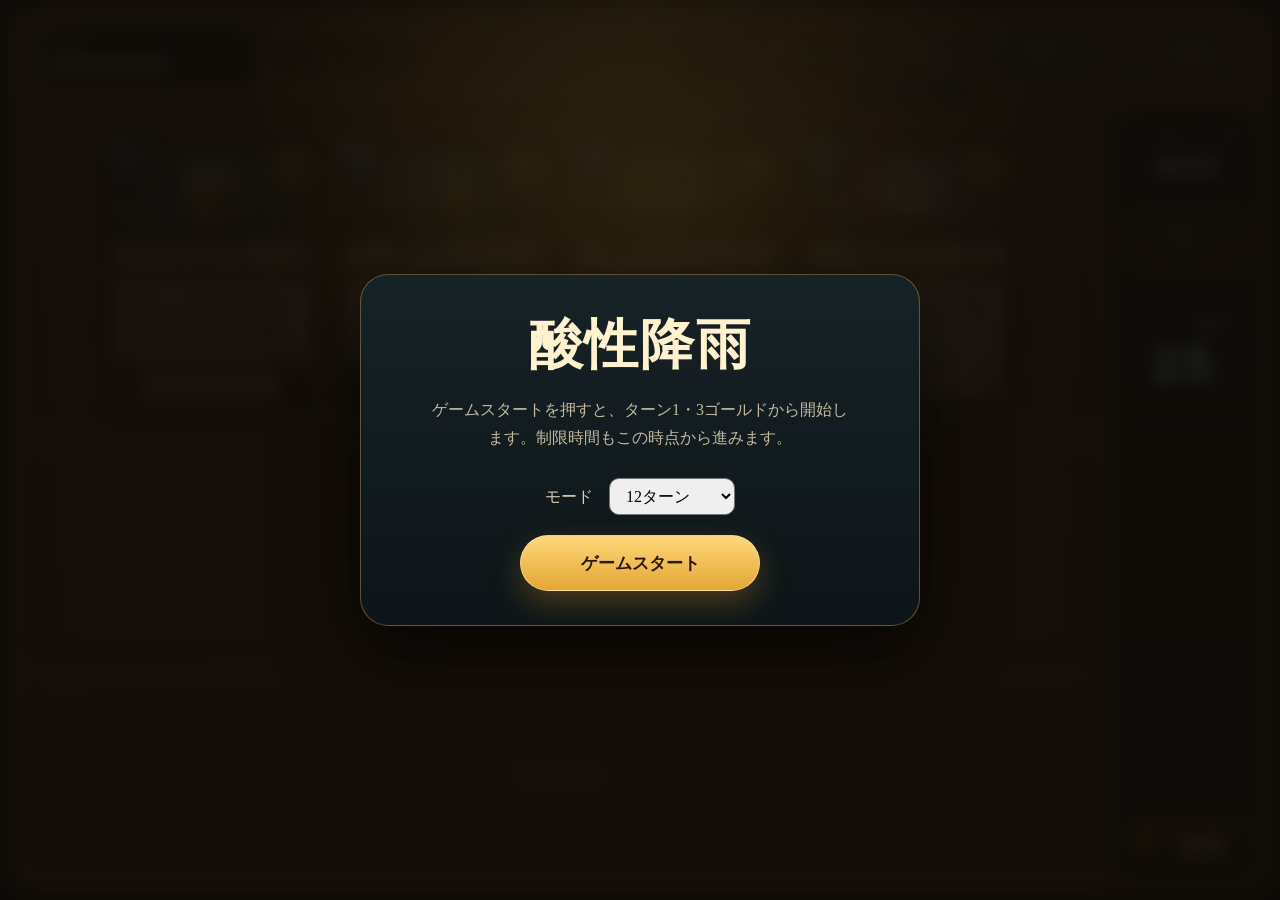
<file: index.html>
<!DOCTYPE html>
<html lang="ja">
  <head>
    <meta charset="UTF-8" />
    <meta name="viewport" content="width=device-width, initial-scale=1.0" />
    <title>Acidic Rain Battleground</title>
    <style>
      html,
      body {
        width: 100%;
        height: 100%;
        margin: 0;
        overflow: hidden;
        background: #17110d;
      }

      #stage {
        position: fixed;
        inset: 0;
        width: 100vw;
        height: 100vh;
      }

      iframe {
        width: 100%;
        height: 100%;
        border: 0;
        display: block;
      }
    </style>
  </head>
  <body>
    <div id="stage">
      <iframe
        id="game"
        src="./acidic_rain_battleground.html?v=20260710-2"
        title="Acidic Rain Battleground"
      ></iframe>
    </div>

    <script>
      const ASSET_VERSION = "20260710-2";
      const game = document.querySelector("#game");

      function appendStyle(documentRef, href, marker) {
        const old = documentRef.querySelector(`link[data-index-style="${marker}"]`);
        if (old) old.remove();

        const link = documentRef.createElement("link");
        link.rel = "stylesheet";
        link.href = `${href}?v=${ASSET_VERSION}`;
        link.dataset.indexStyle = marker;
        documentRef.head.appendChild(link);
        return link;
      }

      function appendScript(documentRef, src, marker) {
        const old = documentRef.querySelector(`script[data-index-script="${marker}"]`);
        if (old) old.remove();

        const script = documentRef.createElement("script");
        script.src = `${src}?v=${ASSET_VERSION}`;
        script.async = false;
        script.dataset.indexScript = marker;
        documentRef.body.appendChild(script);
        return script;
      }

      function installFinalStyles(documentRef) {
        documentRef
          .querySelectorAll(
            "link[data-acid-card-rough-layout], " +
            "link[data-acid-card-layout-fix], " +
            'link[data-index-style="card-frame"], ' +
            'link[data-index-style="card-layout-fix"], ' +
            'link[data-index-style="viewport-fit"], ' +
            'link[data-index-style="card-polish"], ' +
            'link[data-index-style="board-card-fix"], ' +
            'link[data-index-style="discover-final"]'
          )
          .forEach(node => node.remove());

        appendStyle(
          documentRef,
          "./acidic_rain_card_rough_layout.css",
          "card-frame"
        );
        appendStyle(
          documentRef,
          "./acidic_rain_card_layout_fix.css",
          "card-layout-fix"
        );
        appendStyle(
          documentRef,
          "./acidic_rain_viewport_fit.css",
          "viewport-fit"
        );
        appendStyle(
          documentRef,
          "./acidic_rain_card_polish.css",
          "card-polish"
        );
        appendStyle(
          documentRef,
          "./acidic_rain_board_card_fix.css",
          "board-card-fix"
        );
        appendStyle(
          documentRef,
          "./acidic_rain_discover_final.css",
          "discover-final"
        );
      }

      function installFinalCardRuntime(documentRef) {
        appendScript(
          documentRef,
          "./acidic_rain_card_final_runtime.js",
          "final-card-runtime"
        );
        appendScript(
          documentRef,
          "./acidic_rain_discover_final_runtime.js",
          "discover-final-runtime"
        );
      }

      game.addEventListener("load", () => {
        const gameDocument = game.contentDocument;
        if (!gameDocument) return;

        appendStyle(gameDocument, "./layout_1280.css", "base-layout");

        const progressionScript = appendScript(
          gameDocument,
          "./tavern_progression.js",
          "progression"
        );

        const loadPoolRules = () => {
          const poolScript = appendScript(
            gameDocument,
            "./acidic_rain_minion_pool_rules.js",
            "pool-rules"
          );

          poolScript.addEventListener("load", () => {
            installFinalStyles(gameDocument);
            installFinalCardRuntime(gameDocument);
            window.setTimeout(() => {
              installFinalStyles(gameDocument);
              installFinalCardRuntime(gameDocument);
            }, 250);
            window.setTimeout(() => {
              installFinalStyles(gameDocument);
              installFinalCardRuntime(gameDocument);
            }, 1000);
          }, { once: true });
        };

        progressionScript.addEventListener("load", loadPoolRules, { once: true });
        progressionScript.addEventListener("error", loadPoolRules, { once: true });

        installFinalStyles(gameDocument);
        installFinalCardRuntime(gameDocument);
        window.setTimeout(() => {
          installFinalStyles(gameDocument);
          installFinalCardRuntime(gameDocument);
        }, 1500);
      });
    </script>
  </body>
</html>
</file>
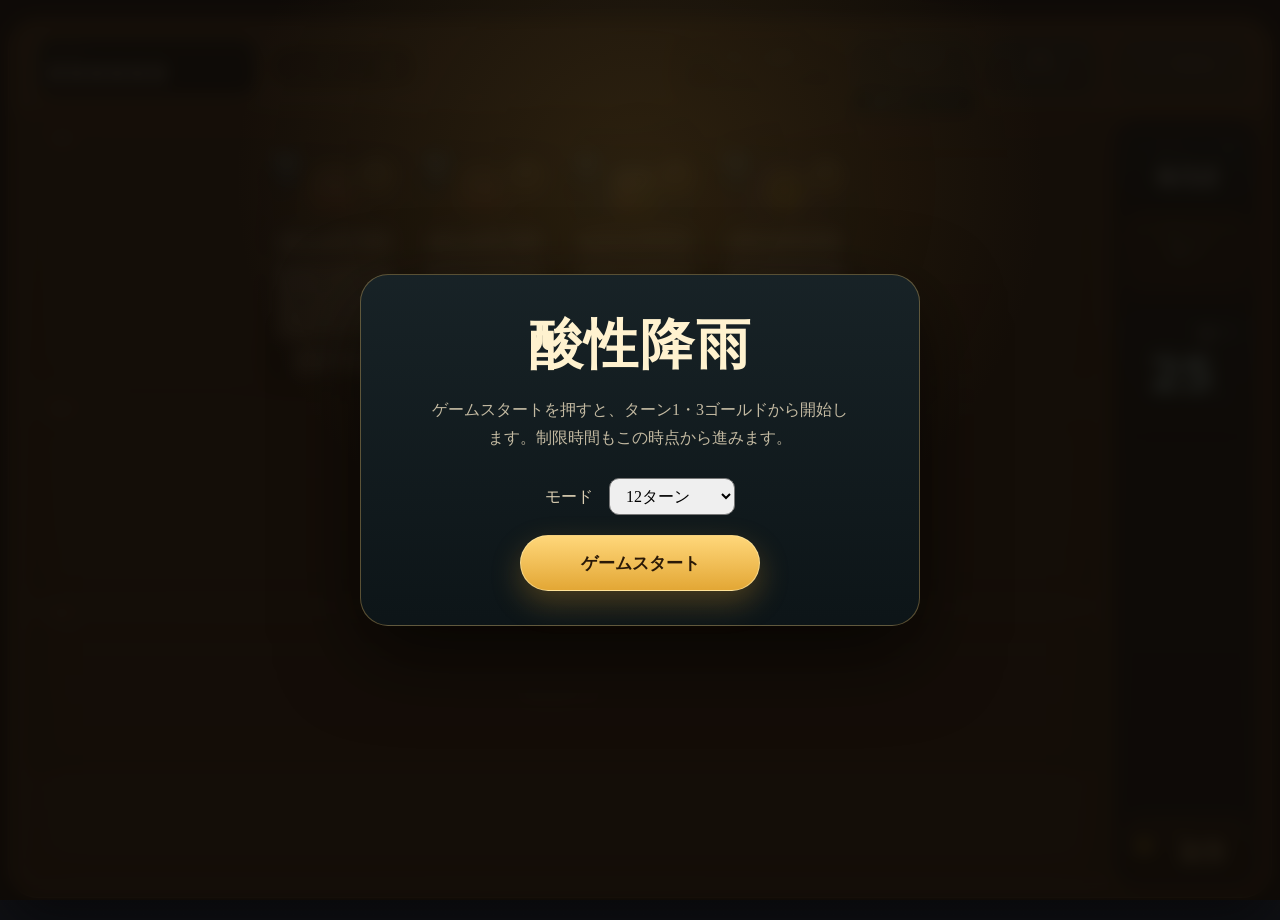
<file: acidic_rain_battleground.html>
<!DOCTYPE html>
<html lang="ja">
  <head>
    <meta charset="UTF-8" />
    <meta name="viewport" content="width=device-width, initial-scale=1.0" />
    <title>Acidic Rain Battleground</title>
    <style>
      :root {
        --bg-1: #120d08;
        --bg-2: #261810;
        --panel: rgba(38, 26, 18, 0.9);
        --panel-2: rgba(61, 41, 28, 0.88);
        --stroke: rgba(230, 198, 145, 0.2);
        --gold: #e3bb56;
        --cream: #f9ebcf;
        --muted: #cebca0;
        --emerald: #7de495;
        --rain: #7dd3ff;
        --danger: #ff9d6e;
        --hero: #d9b8ff;
        --shadow: rgba(0, 0, 0, 0.35);
      }

      * {
        box-sizing: border-box;
      }

      body {
        margin: 0;
        min-height: 100vh;
        color: var(--cream);
        font-family: Georgia, "Hiragino Mincho ProN", serif;
        background:
          radial-gradient(circle at top, rgba(255, 218, 122, 0.08), transparent 20%),
          linear-gradient(180deg, #3b305f 0%, #2c2448 20%, #53392b 20.5%, #8a623f 62%, #5c412f 100%);
      }

      .shell {
        width: min(1400px, calc(100% - 16px));
        margin: 0 auto;
        padding: 12px 0 24px;
      }

      .table-board,
      .shop-card,
      .board-card,
      .hero-card,
      .reroll-chip {
        border: 1px solid var(--stroke);
        box-shadow: 0 18px 40px var(--shadow);
      }

      .hero-select {
        display: grid;
        grid-template-columns: repeat(3, minmax(0, 1fr));
        gap: 14px;
        margin-bottom: 16px;
      }

      .hero-card {
        background: linear-gradient(180deg, rgba(70, 41, 91, 0.96), rgba(44, 29, 58, 0.96));
        border-radius: 20px;
        padding: 14px;
        cursor: pointer;
        transition: transform 180ms ease, border-color 180ms ease, background 180ms ease;
      }

      .hero-card:hover,
      .shop-card.can-buy:hover,
      .reroll-chip:hover {
        transform: translateY(-2px);
      }

      .hero-card.selected {
        border-color: rgba(217, 184, 255, 0.9);
        background: linear-gradient(180deg, rgba(84, 58, 104, 0.96), rgba(41, 27, 50, 0.96));
      }

      .hero-top,
      .stat-row {
        display: flex;
        align-items: center;
        justify-content: space-between;
        gap: 10px;
      }

      .hero-emoji {
        font-size: 28px;
      }

      .hero-name {
        font-weight: 700;
        font-size: 1.08rem;
      }

      .hero-power {
        color: var(--muted);
        font-size: 0.92rem;
        line-height: 1.55;
        min-height: 58px;
        margin: 10px 0 12px;
      }

      .hero-tag {
        display: inline-flex;
        padding: 4px 8px;
        border-radius: 999px;
        background: rgba(255, 255, 255, 0.07);
        color: var(--hero);
        font-size: 0.8rem;
      }

      .table-board {
        margin-top: 16px;
        border-radius: 34px;
        padding: 18px 18px 22px;
        background:
          radial-gradient(circle at 50% 28%, rgba(219, 181, 126, 0.14), transparent 34%),
          linear-gradient(180deg, rgba(144, 105, 67, 0.97), rgba(96, 66, 43, 0.98));
      }

      .board-tools {
        display: flex;
        align-items: center;
        justify-content: space-between;
        gap: 12px;
        margin-bottom: 10px;
      }

      .board-stats {
        display: flex;
        align-items: center;
        gap: 10px;
        flex-wrap: wrap;
      }

      .inline-stat {
        display: inline-flex;
        align-items: center;
        gap: 8px;
        padding: 7px 10px;
        border-radius: 999px;
        background: rgba(44, 28, 18, 0.28);
        border: 1px solid rgba(255, 240, 214, 0.08);
        font-size: 0.88rem;
      }

      .inline-stat .icon {
        opacity: 0.9;
      }

      .inline-stat strong {
        font-size: 1rem;
      }

      .inline-stat.gold strong {
        color: var(--gold);
      }

      .inline-stat.rain strong {
        color: var(--rain);
      }

      .reroll-chip {
        border: 0;
        border-radius: 999px;
        background: linear-gradient(180deg, #c1924f, #845829);
        color: #fff6d6;
        padding: 10px 16px;
        font-weight: 800;
        cursor: pointer;
      }

      .reroll-chip:disabled {
        opacity: 0.45;
        cursor: default;
        transform: none;
      }

      .board-actions {
        display: flex;
        align-items: center;
        gap: 10px;
      }

      .board-status {
        min-height: 22px;
        margin: 6px 2px 14px;
        color: #f4e4bb;
        font-size: 0.92rem;
      }

      .board-meta {
        margin: 0 2px 10px;
        display: flex;
        justify-content: space-between;
        gap: 10px;
        color: var(--muted);
        font-size: 0.8rem;
      }

      .board-slots,
      .shop-grid {
        display: grid;
        grid-template-columns: repeat(7, minmax(0, 1fr));
        gap: 10px;
        margin-top: 10px;
      }

      .judge-line {
        height: 8px;
        border-radius: 999px;
        background: #0f0b08;
        box-shadow: 0 2px 0 rgba(255, 240, 214, 0.18);
        margin: 18px 0;
        position: relative;
      }

      .judge-line::after {
        content: attr(data-label);
        position: absolute;
        right: 0;
        top: -22px;
        font-size: 0.74rem;
        color: #f3e2b5;
      }

      .market-gap {
        padding: 18px 0 10px;
      }

      .board-card,
      .shop-card {
        min-height: 188px;
        border-radius: 48% 48% 22% 22% / 22% 22% 12% 12%;
        padding: 18px 10px 12px;
        display: flex;
        flex-direction: column;
        justify-content: space-between;
        position: relative;
        overflow: visible;
        background:
          radial-gradient(circle at 50% 26%, rgba(102, 237, 255, 0.95), rgba(34, 73, 113, 0.92) 50%, rgba(19, 29, 41, 0.96) 74%),
          linear-gradient(180deg, rgba(89, 89, 99, 0.96), rgba(39, 39, 47, 0.96));
      }

      .dragging-card {
        position: fixed;
        z-index: 1000;
        pointer-events: none;
        transform: translate(-50%, -50%) scale(1.04);
        box-shadow: 0 20px 40px rgba(0, 0, 0, 0.45);
      }

      .board-card.drop-target,
      .shop-card.drop-target,
      .hand-card.drop-target {
        outline: 2px solid rgba(125, 228, 149, 0.9);
        outline-offset: 2px;
      }

      .board-card.reorder-target {
        outline: 3px solid rgba(255, 219, 121, 0.95);
        outline-offset: 3px;
      }

      .board-card.rain {
        background:
          radial-gradient(circle at 50% 26%, rgba(158, 255, 214, 0.95), rgba(42, 100, 62, 0.92) 54%, rgba(26, 41, 30, 0.96) 74%),
          linear-gradient(180deg, rgba(89, 89, 99, 0.96), rgba(39, 39, 47, 0.96));
        border-color: rgba(125, 211, 255, 0.38);
      }

      .board-card.seed {
        background:
          radial-gradient(circle at 50% 26%, rgba(180, 255, 140, 0.95), rgba(79, 117, 39, 0.92) 54%, rgba(36, 51, 18, 0.96) 74%),
          linear-gradient(180deg, rgba(89, 89, 99, 0.96), rgba(39, 39, 47, 0.96));
        border-color: rgba(125, 228, 149, 0.38);
      }

      .board-card.empty {
        opacity: 0.28;
        border-style: dashed;
      }

      .board-card.hero-minion {
        background: linear-gradient(180deg, rgba(64, 43, 79, 0.95), rgba(40, 27, 48, 0.96));
        border-color: rgba(217, 184, 255, 0.3);
      }

      .card-tier {
        display: inline-flex;
        align-self: flex-start;
        padding: 5px 8px;
        border-radius: 10px 10px 4px 4px;
        background: #a32678;
        color: #ffd95c;
        font-size: 0.72rem;
        font-weight: 700;
        position: absolute;
        top: -8px;
        left: 50%;
        transform: translateX(-50%);
      }

      .card-emoji {
        text-align: center;
        font-size: 48px;
        margin-top: 8px;
        filter: drop-shadow(0 0 10px rgba(112, 249, 255, 0.5));
      }

      .card-name {
        text-align: center;
        font-size: 0.95rem;
        font-weight: 700;
        line-height: 1.3;
        color: #fff6d6;
      }

      .card-text {
        color: #d6d2d1;
        text-align: center;
        font-size: 0.7rem;
        line-height: 1.4;
        min-height: 42px;
      }

      .stats {
        text-align: center;
        font-weight: 900;
        font-size: 1.25rem;
        display: flex;
        justify-content: space-between;
        align-items: center;
        gap: 12px;
        width: 100%;
        padding: 0 6px;
      }

      .stats .atk {
        color: var(--rain);
      }

      .stats .hp {
        color: var(--emerald);
      }

      .shop-card.spell {
        background:
          radial-gradient(circle at 50% 26%, rgba(248, 183, 255, 0.94), rgba(92, 59, 127, 0.92) 50%, rgba(39, 28, 51, 0.96) 74%),
          linear-gradient(180deg, rgba(89, 89, 99, 0.96), rgba(39, 39, 47, 0.96));
      }

      .shop-card.frozen {
        border-color: rgba(125, 211, 255, 0.7);
      }

      .shop-card.cant-buy {
        opacity: 0.45;
      }

      .cost {
        display: inline-flex;
        align-self: flex-start;
        padding: 4px 8px;
        border-radius: 999px;
        background: rgba(227, 187, 86, 0.15);
        color: var(--gold);
        font-size: 0.85rem;
        font-weight: 700;
      }

      .tagline {
        color: var(--muted);
        font-size: 0.82rem;
      }

      .hand-grid {
        display: flex;
        justify-content: center;
        align-items: flex-end;
        gap: 0;
        margin-top: 10px;
        min-height: 220px;
        padding: 0 18px 10px;
        overflow-x: auto;
        overflow-y: visible;
        scrollbar-width: thin;
      }

      .hand-card {
        border-radius: 18px 18px 12px 12px;
        width: 140px;
        min-width: 140px;
        min-height: 180px;
        padding: 12px 10px;
        border: 1px solid rgba(255, 255, 255, 0.08);
        background: linear-gradient(180deg, rgba(149, 154, 113, 0.96), rgba(89, 95, 63, 0.96));
        color: var(--cream);
        cursor: pointer;
        transform-origin: bottom center;
        margin-left: -38px;
        box-shadow: 0 12px 30px rgba(0, 0, 0, 0.34);
        flex: 0 0 auto;
      }

      .hand-card.spell {
        background: linear-gradient(180deg, rgba(68, 48, 84, 0.95), rgba(41, 31, 53, 0.96));
      }

      .hand-card.empty {
        opacity: 0.22;
        cursor: default;
        border-style: dashed;
      }

      .hand-grid .hand-card:first-child {
        margin-left: 0;
      }

      .result {
        display: none;
        margin-top: 14px;
        border-radius: 20px;
        padding: 18px;
        background: linear-gradient(180deg, rgba(43, 67, 51, 0.95), rgba(24, 40, 31, 0.95));
        border: 1px solid rgba(125, 228, 149, 0.4);
      }

      .result.show {
        display: block;
      }

      .result-score {
        font-size: 2.2rem;
        font-weight: 900;
        color: #f3f8af;
      }

      @media (max-width: 1080px) {
        .shop-grid {
          grid-template-columns: repeat(3, minmax(0, 1fr));
        }
      }

      @media (max-width: 760px) {
        .hero-select,
        .shop-grid,
        .board-slots {
          grid-template-columns: 1fr 1fr;
        }

        .hand-grid {
          justify-content: flex-start;
          overflow-x: auto;
          padding-bottom: 12px;
        }

        .hand-card {
          min-width: 126px;
        }

        .board-slots .board-card:first-child {
          grid-column: span 2;
        }

        .board-tools,
        .board-meta {
          flex-direction: column;
          align-items: flex-start;
        }
      }
    </style>
  </head>
  <body>
    <div class="shell">
      <section class="table-board">
          <div class="board-tools">
            <div class="board-stats">
              <span class="inline-stat gold"><span class="icon">🪙</span><strong id="goldValue">3</strong></span>
              <span class="inline-stat rain"><span class="icon">🌧️</span><strong id="growthValue">0</strong></span>
              <span class="inline-stat"><span class="icon">🏚️</span><strong id="tavernTierValue">1</strong></span>
            </div>
            <div class="board-actions">
              <button class="reroll-chip" id="upgradeBtn">酒場 1 → 2</button>
              <button class="reroll-chip" id="rerollBtn">リロール</button>
              <button class="reroll-chip" id="endTurnBtn">ターンエンド</button>
            </div>
          </div>

          <div class="board-status" id="boardStatus">ヒーローを選ぶと開始します。</div>
          <div class="board-meta">
            <span id="seedStageLabel">苗床 / 段階 1</span>
            <span id="seedStageHint">次の変異まで 2</span>
          </div>

          <div class="shop-grid" id="shopGrid"></div>
          <div class="market-gap">
            <div class="judge-line" id="tradeLine" data-label="下に越えると購入 / 上に越えると売却"></div>
          </div>
          <div class="board-slots" id="boardSlots"></div>
          <div class="hand-grid" id="handGrid"></div>

          <div class="result" id="resultBox">
            <div class="tagline">酒場閉店</div>
            <div class="result-score" id="resultScore">0</div>
            <div id="resultText"></div>
            <button class="reroll-chip" id="restartBtn" style="margin-top: 12px;">もう一度遊ぶ</button>
          </div>
      </section>
    </div>

    <script src="./acidic_rain_cards.js"></script>
    <script>
      const state = {};
      const HAND_LIMIT = 10;
      const SELL_TRIGGER_BUFFER = 34;

      const boardSlotsEl = document.querySelector("#boardSlots");
      const shopGridEl = document.querySelector("#shopGrid");
      const handGridEl = document.querySelector("#handGrid");
      const boardStatusEl = document.querySelector("#boardStatus");
      const resultBoxEl = document.querySelector("#resultBox");
      const resultScoreEl = document.querySelector("#resultScore");
      const resultTextEl = document.querySelector("#resultText");
      const tradeLineEl = document.querySelector("#tradeLine");
      const goldValueEl = document.querySelector("#goldValue");
      const growthValueEl = document.querySelector("#growthValue");
      const tavernTierValueEl = document.querySelector("#tavernTierValue");
      const seedStageLabelEl = document.querySelector("#seedStageLabel");
      const seedStageHintEl = document.querySelector("#seedStageHint");

      const upgradeBtn = document.querySelector("#upgradeBtn");
      const rerollBtn = document.querySelector("#rerollBtn");
      const endTurnBtn = document.querySelector("#endTurnBtn");
      const restartBtn = document.querySelector("#restartBtn");

      function createSeedCard() {
        return {
          id: "seed",
          name: "雨宿りの苗床",
          emoji: "🫧",
          tier: 1,
          atk: 1,
          hp: 4,
          text: "左隣でリロールされるたび育つ。",
          tribe: "育成",
          growth: true,
        };
      }

      function createRainCard() {
        return {
          id: "acidic_rain_copy",
          name: "酸性降雨",
          emoji: "🌧️",
          tier: 3,
          cost: 3,
          atk: 6,
          hp: 6,
          tribe: "エレメンタル",
          text: "盤面にある間、4回リロールするたび酒場右端のミニオンのスタッツを得る。",
          aura(state) {
            state.acidRainEchoMultiplier = Math.max(state.acidRainEchoMultiplier, 1);
          },
        };
      }

      function initialState() {
        state.hero = null;
        state.turn = 1;
        state.maxTurns = 8;
        state.gold = 10;
        state.tavernTier = 1;
        state.rerolls = 0;
        state.seedGrowth = 0;
        state.board = [createSeedCard(), createRainCard(), null, null, null, null, null, null, null];
        state.shop = [];
        state.hand = [createRainCard()];
        state.frozen = false;
        state.freeRerolls = 0;
        state.firstRerollFree = false;
        state.extraSeedGrowth = 0;
        state.nextBattlecryMultiplier = 0;
        state.extraSpellShop = 0;
        state.extraElementalShop = 0;
        state.nextSpellDiscount = 0;
        state.pendingSellRainAbsorb = 0;
        state.elementalRerollBonus = 0;
        state.battlecryMultiplier = 1;
        state.eliseCopies = 0;
        state.acidRainEchoMultiplier = 0;
        state.dragging = null;
        state.gameOver = false;
        state.statusMessage = "カードを購入して盤面を育てよう。";
      }

      function getRerollCost(gameState = state) {
        if (gameState.freeRerolls > 0 || gameState.firstRerollFree) {
          return 0;
        }
        return 1;
      }

      function setupRun() {
        initialState();
        drawShop();
        updateAuras();
        resultBoxEl.classList.remove("show");
        log("カードを購入して盤面を育てよう。");
      }

      function cloneCard(card) {
        return { ...card };
      }

      function availablePool() {
        return [...MINIONS.filter((card) => card.tier <= state.tavernTier), ...SPELLS.filter((card) => card.tier <= state.tavernTier)];
      }

      function drawShop() {
        if (state.frozen) {
          state.shop.forEach((card) => {
            if (card) {
              card.frozen = true;
            }
          });
          return;
        }

        const minionPool = MINIONS.filter((card) => card.tier <= state.tavernTier);
        const spellPool = SPELLS.filter((card) => card.tier <= state.tavernTier);
        state.shop = [];
        const minionCount = Math.min(6, 3 + state.tavernTier);
        for (let i = 0; i < minionCount; i += 1) {
          state.shop.push(createWeightedMinionCard(minionPool));
        }
        state.shop.push(createSpecificShopCard(spellPool));
        for (let i = 0; i < state.extraSpellShop; i += 1) {
          state.shop.push(createSpecificShopCard(spellPool));
        }
        for (let i = 0; i < state.extraElementalShop; i += 1) {
          state.shop.push(createSpecificShopCard(minionPool.filter((card) => card.tribe === "エレメンタル")));
        }
      }

      function createWeightedMinionCard(pool) {
        if (!pool.length) return null;
        const weightedPool = [];
        pool.forEach((card) => {
          const weight = Math.max(1, state.tavernTier - card.tier + 2);
          for (let i = 0; i < weight; i += 1) {
            weightedPool.push(card);
          }
        });
        if (!weightedPool.length) {
          return createSpecificShopCard(pool);
        }
        return cloneCard(weightedPool[Math.floor(Math.random() * weightedPool.length)]);
      }

      function createSpecificShopCard(pool) {
        if (!pool.length) return null;
        const pick = cloneCard(pool[Math.floor(Math.random() * pool.length)]);
        pick.frozen = false;
        return pick;
      }

      function getEvolutionStage(growth) {
        let index = 0;
        EVOLUTION_STAGES.forEach((stage, stageIndex) => {
          if (growth >= stage.at) {
            index = stageIndex;
          }
        });
        return { ...EVOLUTION_STAGES[index], index };
      }

      function nextStageThreshold(growth) {
        const nextStage = EVOLUTION_STAGES.find((stage) => stage.at > growth);
        return nextStage ? nextStage.at : EVOLUTION_STAGES[EVOLUTION_STAGES.length - 1].at;
      }

      function buffRain(gameState, atk, hp) {
        const rain = gameState.board[1];
        rain.atk += atk;
        rain.hp += hp;
      }

      function buffAllRains(gameState, atk, hp) {
        gameState.board.forEach((card, index) => {
          if (!card) return;
          if (index === 1 || card.id === "acidic_rain_copy") {
            card.atk += atk;
            card.hp += hp;
          }
        });
      }

      function getRightmostShopCard(gameState) {
        for (let i = gameState.shop.length - 1; i >= 0; i -= 1) {
          if (gameState.shop[i]) return gameState.shop[i];
        }
        return null;
      }

      function randomFrom(array) {
        return array[Math.floor(Math.random() * array.length)];
      }

      function getFirstEmptyBoardSlot() {
        return state.board.findIndex((slot, slotIndex) => slotIndex >= 2 && slot === null);
      }

      function gainCardToHand(gameState, card, message) {
        if (!card) return;
        if (gameState.hand.length >= HAND_LIMIT) {
          log("手札がいっぱい。");
          return false;
        }
        gameState.hand.push(cloneCard(card));
        if (message) {
          log(message);
        }
        return true;
      }

      function gainRandomMinionToHand(gameState, predicate, message) {
        const pool = MINIONS.filter((card) => card.tier <= Math.max(gameState.tavernTier, 1) && predicate(card));
        if (pool.length) {
          gainCardToHand(gameState, randomFrom(pool), message);
        }
      }

      function gainRandomSpellToHand(gameState, predicate, message) {
        const pool = SPELLS.filter((card) => predicate(card));
        if (pool.length) {
          gainCardToHand(gameState, randomFrom(pool), message);
        }
      }

      function gainRandomCardToHand(gameState, predicate, message) {
        const pool = availablePool().filter((card) => predicate(card));
        if (pool.length) {
          gainCardToHand(gameState, randomFrom(pool), message);
        }
      }

      function updateAuras() {
        state.extraSeedGrowth = 0;
        state.firstRerollFree = false;
        state.extraSpellShop = 0;
        state.extraElementalShop = 0;
        state.elementalRerollBonus = 0;
        state.battlecryMultiplier = state.hero?.battlecryMultiplier || 1;
        state.eliseCopies = 0;
        state.acidRainEchoMultiplier = 0;
        for (const card of state.board) {
          if (card && typeof card.aura === "function") {
            card.aura(state);
          }
          if (card && typeof card.passive === "function") {
            card.passive(state);
          }
        }
      }

      function resolveRerollMilestones() {
        if (state.eliseCopies > 0 && state.rerolls > 0 && state.rerolls % 6 === 0) {
          for (let i = 0; i < state.eliseCopies; i += 1) {
            gainRandomMinionToHand(state, (card) => card.tier === 3, "エリーズがTier3カードを届けた。");
          }
        }
        if (state.acidRainEchoMultiplier > 0 && state.rerolls > 0 && state.rerolls % 4 === 0) {
          const target = [...state.shop].reverse().find(card => card && card.type !== "spell");
          if (target) {
            buffAllRains(state, target.atk || 0, target.hp || 0);
          }
        }
      }

      function growSeed(baseGrowth) {
        state.seedGrowth = 0;
      }

      function rerollShop() {
        if (state.gameOver) return;
        const cost = getRerollCost(state);
        if (state.freeRerolls > 0) {
          state.freeRerolls -= 1;
        } else if (state.firstRerollFree) {
          state.firstRerollFree = false;
        }
        if (state.gold < cost) {
          log("コインが足りない。");
          return;
        }
        state.gold -= cost;
        state.rerolls += 1;
        if (state.hero?.onReroll) {
          state.hero.onReroll(state);
        }
        resolveRerollMilestones();
        const growthGain = 1 + state.extraSeedGrowth;
        growSeed(growthGain);
        state.frozen = false;
        drawShop();
        updateAuras();
        log(`リロールで苗床が ${growthGain} 成長。左隣育成ループが進んだ。`);
        render();
      }

      function buyCard(index) {
        if (state.gameOver) return;
        const card = state.shop[index];
        if (!card) return;
        const effectiveCost = card.type === "spell" ? Math.max(0, card.cost - state.nextSpellDiscount) : card.cost;
        if (state.gold < effectiveCost) return false;
        if (state.hand.length >= HAND_LIMIT) {
          log("手札がいっぱい。");
          return false;
        }
        state.gold -= effectiveCost;
        if (card.type === "spell") {
          state.nextSpellDiscount = 0;
        }
        state.hand.push({ ...card });
        state.shop[index] = null;
        log(`${card.emoji} ${card.name} を購入して手札に加えた。`);
        render();
        return true;
      }

      function playHandCard(index) {
        return playHandCardToSlot(index, getFirstEmptyBoardSlot());
      }

      function playHandCardToSlot(index, targetIndex) {
        const card = state.hand[index];
        if (!card || state.gameOver) return;

        if (card.type === "spell") {
          card.cast(state);
          state.hand.splice(index, 1);
          updateAuras();
          log(`${card.emoji} ${card.name} を手札から使用。`);
          render();
          return true;
        }

        if (targetIndex == null || targetIndex < 2 || state.board[targetIndex]) {
          log("盤面がいっぱい。");
          return false;
        }

        const multiplier = state.battlecryMultiplier + state.nextBattlecryMultiplier;
        state.nextBattlecryMultiplier = 0;
        for (let i = 0; i < multiplier; i += 1) {
          if (typeof card.battlecry === "function") {
            card.battlecry(state);
          }
        }
        state.board[targetIndex] = { ...card };
        if (card.tribe === "エレメンタル" && state.elementalRerollBonus > 0) {
          state.freeRerolls += state.elementalRerollBonus;
        }
        state.hand.splice(index, 1);
        updateAuras();
        log(`${card.emoji} ${card.name} を手札から場に出した。`);
        render();
        return true;
      }

      function sellBoardCard(index) {
        const card = state.board[index];
        if (!card || index < 2 || state.gameOver) return;
        state.gold += 1;
        if (state.pendingSellRainAbsorb > 0) {
          buffAllRains(state, card.atk || 0, card.hp || 0);
          state.pendingSellRainAbsorb -= 1;
        }
        if (typeof card.onSell === "function") {
          card.onSell(state);
        }
        state.board[index] = null;
        updateAuras();
        log(`${card.emoji} ${card.name} を売却した。`);
        render();
      }

      function moveBoardCard(fromIndex, toIndex) {
        if (fromIndex < 2 || toIndex < 2 || fromIndex === toIndex) return false;
        const fromCard = state.board[fromIndex];
        if (!fromCard) return false;
        const temp = state.board[toIndex];
        state.board[toIndex] = fromCard;
        state.board[fromIndex] = temp;
        log(`${fromCard.emoji} ${fromCard.name} を並べ替えた。`);
        render();
        return true;
      }

      function startThresholdDrag(sourceKind, index, element, event) {
        if (state.gameOver) return;
        if (sourceKind === "shop" && !state.shop[index]) return;
        if (sourceKind === "board" && !state.board[index]) return;

        event.preventDefault();
        const rect = element.getBoundingClientRect();
        const clone = element.cloneNode(true);
        clone.classList.add("dragging-card");
        clone.style.width = `${rect.width}px`;
        clone.style.height = `${rect.height}px`;
        clone.style.left = `${event.clientX}px`;
        clone.style.top = `${event.clientY}px`;
        document.body.appendChild(clone);

        state.dragging = {
          sourceKind,
          index,
          sourceElement: element,
          clone,
          startY: event.clientY,
          lastY: event.clientY,
          lastX: event.clientX,
          boardTargetIndex: null,
        };

        window.addEventListener("pointermove", onThresholdDragMove);
        window.addEventListener("pointerup", onThresholdDragEnd);
      }

      function onThresholdDragMove(event) {
        if (!state.dragging) return;
        const drag = state.dragging;
        drag.lastY = event.clientY;
        drag.lastX = event.clientX;
        drag.clone.style.left = `${event.clientX}px`;
        drag.clone.style.top = `${event.clientY}px`;

        const tradeLineRect = tradeLineEl.getBoundingClientRect();
        const sellTriggerY = tradeLineRect.top - SELL_TRIGGER_BUFFER;
        const buyTriggerY = tradeLineRect.bottom;
        tradeLineEl.classList.toggle(
          "drop-target",
          (drag.sourceKind === "shop" && event.clientY > buyTriggerY) ||
          (drag.sourceKind === "board" && event.clientY < sellTriggerY)
        );

        document.querySelectorAll(".board-card.reorder-target").forEach((node) => node.classList.remove("reorder-target"));
        drag.boardTargetIndex = null;
        if (drag.sourceKind === "board" && event.clientY >= sellTriggerY) {
          const hovered = document.elementFromPoint(event.clientX, event.clientY)?.closest("[data-board-slot]");
          if (hovered) {
            const targetIndex = Number(hovered.dataset.boardSlot);
            if (targetIndex >= 2 && targetIndex !== drag.index) {
              drag.boardTargetIndex = targetIndex;
              hovered.classList.add("reorder-target");
            }
          }
        }
      }

      function onThresholdDragEnd() {
        if (!state.dragging) return;
        const drag = state.dragging;
        const tradeLineRect = tradeLineEl.getBoundingClientRect();
        const sellTriggerY = tradeLineRect.top - SELL_TRIGGER_BUFFER;
        const buyTriggerY = tradeLineRect.bottom;

        if (drag.sourceKind === "shop" && drag.lastY > buyTriggerY) {
          buyCard(drag.index);
        } else if (drag.sourceKind === "board" && drag.lastY < sellTriggerY) {
          sellBoardCard(drag.index);
        } else if (drag.sourceKind === "board" && drag.boardTargetIndex != null) {
          moveBoardCard(drag.index, drag.boardTargetIndex);
        }

        tradeLineEl.classList.remove("drop-target");
        document.querySelectorAll(".board-card.reorder-target").forEach((node) => node.classList.remove("reorder-target"));
        drag.clone.remove();
        state.dragging = null;
        window.removeEventListener("pointermove", onThresholdDragMove);
        window.removeEventListener("pointerup", onThresholdDragEnd);
      }

      function dragPayload(kind, index) {
        return JSON.stringify({ kind, index });
      }

      function readDragPayload(event) {
        try {
          const raw = event.dataTransfer.getData("text/plain");
          return raw ? JSON.parse(raw) : null;
        } catch {
          return null;
        }
      }

      function allowDrop(event, element) {
        event.preventDefault();
        element.classList.add("drop-target");
      }

      function clearDropTarget(element) {
        element.classList.remove("drop-target");
      }

      function handleBoardDrop(targetIndex, payload) {
        if (!payload) return;
        if (payload.kind === "hand") {
          playHandCardToSlot(payload.index, targetIndex);
          return;
        }
        if (payload.kind === "board") {
          moveBoardCard(payload.index, targetIndex);
        }
      }

      function handleHandDrop(targetIndex, payload) {
        if (!payload) return;
        if (payload.kind === "shop") {
          buyCard(payload.index);
          return;
        }
        if (payload.kind === "hand") {
          if (payload.index === targetIndex) return;
          const moving = state.hand[payload.index];
          if (!moving) return;
          const temp = state.hand[targetIndex] ?? null;
          state.hand[targetIndex] = moving;
          state.hand[payload.index] = temp;
          render();
        }
      }

      function toggleFreeze() {
        if (state.gameOver) return;
        state.frozen = !state.frozen;
        state.shop.forEach((card) => {
          if (card) {
            card.frozen = state.frozen;
          }
        });
        log(state.frozen ? "酒場を凍結した。" : "凍結を解除した。");
        render();
      }

      function upgradeTavern() {
        if (state.gameOver) return;
        const cost = Math.max(3, 6 - state.tavernTier);
        if (state.tavernTier >= 3) {
          log("酒場グレードは最大。");
          return;
        }
        if (state.gold < cost) {
          log("酒場アップのコインが足りない。");
          return;
        }
        state.gold -= cost;
        state.tavernTier += 1;
        state.frozen = false;
        drawShop();
        updateAuras();
        log(`酒場をグレード ${state.tavernTier} に上げた。`);
        render();
      }

      function endTurn() {
        if (state.gameOver) return;
        const rain = state.board[1];
        // Acidic Rain grows only through card effects; ending a turn alone grants no stats.
        state.turn += 1;
        if (state.turn > state.maxTurns) {
          finishRun();
          return;
        }
        state.gold = 10;
        if (state.hero?.onTurnStart) {
          state.hero.onTurnStart(state);
        }
        drawShop();
        updateAuras();
        log(`ターン ${state.turn}。新しい酒場が開いた。`);
        render();
      }

      function finishRun() {
        state.gameOver = true;
        const rain = state.board[1];
        const boardCount = state.board.filter(Boolean).length;
        const score = rain.atk * 4 + rain.hp * 3 + state.rerolls * 2 + boardCount * 3;
        resultBoxEl.classList.add("show");
        resultScoreEl.textContent = `${score} score`;
        resultTextEl.innerHTML = `最終酸性降雨: <strong>${rain.atk}/${rain.hp}</strong><br>総リロール: <strong>${state.rerolls}</strong><br>酒場グレード: <strong>${state.tavernTier}</strong>`;
        log("酒場閉店。酸性降雨の最終結果を集計した。");
        render();
      }

      function log(message) {
        state.statusMessage = message;
        boardStatusEl.textContent = message;
      }

      function renderBoard() {
        boardSlotsEl.innerHTML = "";
        state.board.forEach((card, index) => {
          if (index < 2) return;
          const node = document.createElement("article");
          if (!card) {
            node.className = "board-card empty";
            node.dataset.boardSlot = index;
            node.innerHTML = `<div class="card-tier">空き</div><div class="card-emoji">+</div><div class="card-name">空きスロット</div><div class="card-text">雇用したミニオンが入る</div>`;
            node.addEventListener("dragover", (event) => allowDrop(event, node));
            node.addEventListener("dragleave", () => clearDropTarget(node));
            node.addEventListener("drop", (event) => {
              event.preventDefault();
              clearDropTarget(node);
              handleBoardDrop(index, readDragPayload(event));
            });
            boardSlotsEl.appendChild(node);
            return;
          }

          let extraClass = "";
          if (card.heroId || state.hero?.id === card.id) extraClass = " hero-minion";
          node.className = `board-card${extraClass}`;
          node.dataset.boardSlot = index;
          node.addEventListener("pointerdown", (event) => startThresholdDrag("board", index, node, event));
          node.addEventListener("dragover", (event) => allowDrop(event, node));
          node.addEventListener("dragleave", () => clearDropTarget(node));
          node.addEventListener("drop", (event) => {
            event.preventDefault();
            clearDropTarget(node);
            handleBoardDrop(index, readDragPayload(event));
          });
          node.innerHTML = `
            <div class="card-tier">酒場 ${card.tier}</div>
            <div class="card-emoji">${card.emoji}</div>
            <div class="card-name">${card.name}</div>
            <div class="card-text">${card.text || ""}</div>
            <div class="stats"><span class="atk">${card.atk}</span>/<span class="hp">${card.hp}</span></div>
          `;
          boardSlotsEl.appendChild(node);
        });
      }

      function renderShop() {
        shopGridEl.innerHTML = "";
        state.shop.forEach((card, index) => {
          const node = document.createElement("button");
          if (!card) {
            node.className = "shop-card cant-buy";
            node.disabled = true;
            node.innerHTML = `<div class="cost">売り切れ</div><div class="card-emoji">—</div><div class="card-name">空席</div><div class="card-text"></div>`;
            shopGridEl.appendChild(node);
            return;
          }

          const effectiveCost = card.type === "spell" ? Math.max(0, card.cost - state.nextSpellDiscount) : card.cost;
          const canBuy = state.gold >= effectiveCost && !state.gameOver;
          const spellClass = card.type === "spell" ? " spell" : "";
          const freezeClass = card.frozen ? " frozen" : "";
          const cantClass = canBuy ? " can-buy" : " cant-buy";
          node.className = `shop-card${spellClass}${freezeClass}${cantClass}`;
          node.disabled = !canBuy;
          if (canBuy) {
            node.addEventListener("pointerdown", (event) => startThresholdDrag("shop", index, node, event));
          }
          node.innerHTML = `
            <div class="cost">${effectiveCost} gold</div>
            <div class="card-emoji">${card.emoji}</div>
            <div class="card-name">${card.name}</div>
            <div class="tagline">Tier ${card.tier} / ${card.type === "spell" ? "Spell" : card.tribe}</div>
            <div class="card-text">${card.text}</div>
            <div class="stats"><span class="atk">${card.atk || 0}</span>/<span class="hp">${card.hp || 0}</span></div>
          `;
          shopGridEl.appendChild(node);
        });
      }

      function renderHand() {
        handGridEl.innerHTML = "";
        const cards = state.hand.slice(0, HAND_LIMIT);
        const handOffset = (cards.length - 1) / 2;
        cards.forEach((card, index) => {
          const node = document.createElement("button");
          node.className = `hand-card${card.type === "spell" ? " spell" : ""}`;
          const angle = (index - handOffset) * 8;
          const lift = Math.abs(index - handOffset) * 6;
          node.style.transform = `translateY(${lift}px) rotate(${angle}deg)`;
          node.draggable = true;
          node.addEventListener("dragstart", (event) => {
            event.dataTransfer.setData("text/plain", dragPayload("hand", index));
          });
          node.addEventListener("dragover", (event) => allowDrop(event, node));
          node.addEventListener("dragleave", () => clearDropTarget(node));
          node.addEventListener("drop", (event) => {
            event.preventDefault();
            clearDropTarget(node);
            handleHandDrop(index, readDragPayload(event));
          });
          node.innerHTML = `
            <div class="cost">${card.type === "spell" ? "Spell" : "Hand"}</div>
            <div class="card-emoji">${card.emoji}</div>
            <div class="card-name">${card.name}</div>
            <div class="card-text">${card.text || ""}</div>
            <div class="stats"><span class="atk">${card.atk || 0}</span>/<span class="hp">${card.hp || 0}</span></div>
          `;
          node.addEventListener("click", () => playHandCard(index));
          handGridEl.appendChild(node);
        });
        for (let i = cards.length; i < HAND_LIMIT; i += 1) {
          const empty = document.createElement("div");
          empty.className = "hand-card empty";
          empty.innerHTML = `<div class="cost">空き</div><div class="card-emoji">+</div><div class="card-name">手札スロット</div><div class="card-text">生成カードが入る</div>`;
          empty.addEventListener("dragover", (event) => allowDrop(event, empty));
          empty.addEventListener("dragleave", () => clearDropTarget(empty));
          empty.addEventListener("drop", (event) => {
            event.preventDefault();
            clearDropTarget(empty);
            handleHandDrop(i, readDragPayload(event));
          });
          handGridEl.appendChild(empty);
        }
      }

      function renderHud() {
        goldValueEl.textContent = state.gold;
        growthValueEl.textContent = state.seedGrowth;
        tavernTierValueEl.textContent = state.tavernTier;
        boardStatusEl.textContent = state.statusMessage || " ";

        const stage = getEvolutionStage(state.seedGrowth);
        const next = nextStageThreshold(state.seedGrowth);
        const nextBase = next;
        seedStageLabelEl.textContent = `${stage.name} / 段階 ${stage.index + 1}`;
        seedStageHintEl.textContent = stage.index === EVOLUTION_STAGES.length - 1
          ? "最終変異"
          : `次の変異まで ${Math.max(0, nextBase - state.seedGrowth)}`;

        const nextTier = Math.min(3, state.tavernTier + 1);
        const upgradeCost = Math.max(3, 6 - state.tavernTier);
        upgradeBtn.disabled = state.gameOver || state.tavernTier >= 3;
        upgradeBtn.textContent = state.tavernTier >= 3
          ? "酒場 最大"
          : `酒場 ${state.tavernTier} → ${nextTier} (${upgradeCost})`;
        rerollBtn.disabled = state.gameOver;
        rerollBtn.textContent = `リロール ${getRerollCost(state)}`;
        endTurnBtn.disabled = state.gameOver;
      }

      function render() {
        renderHud();
        renderBoard();
        renderShop();
        renderHand();
      }

      upgradeBtn.addEventListener("click", upgradeTavern);
      rerollBtn.addEventListener("click", rerollShop);
      endTurnBtn.addEventListener("click", endTurn);
      restartBtn.addEventListener("click", () => {
        setupRun();
        render();
      });

      setupRun();
      render();
    </script>
  </body>
</html>
</file>
